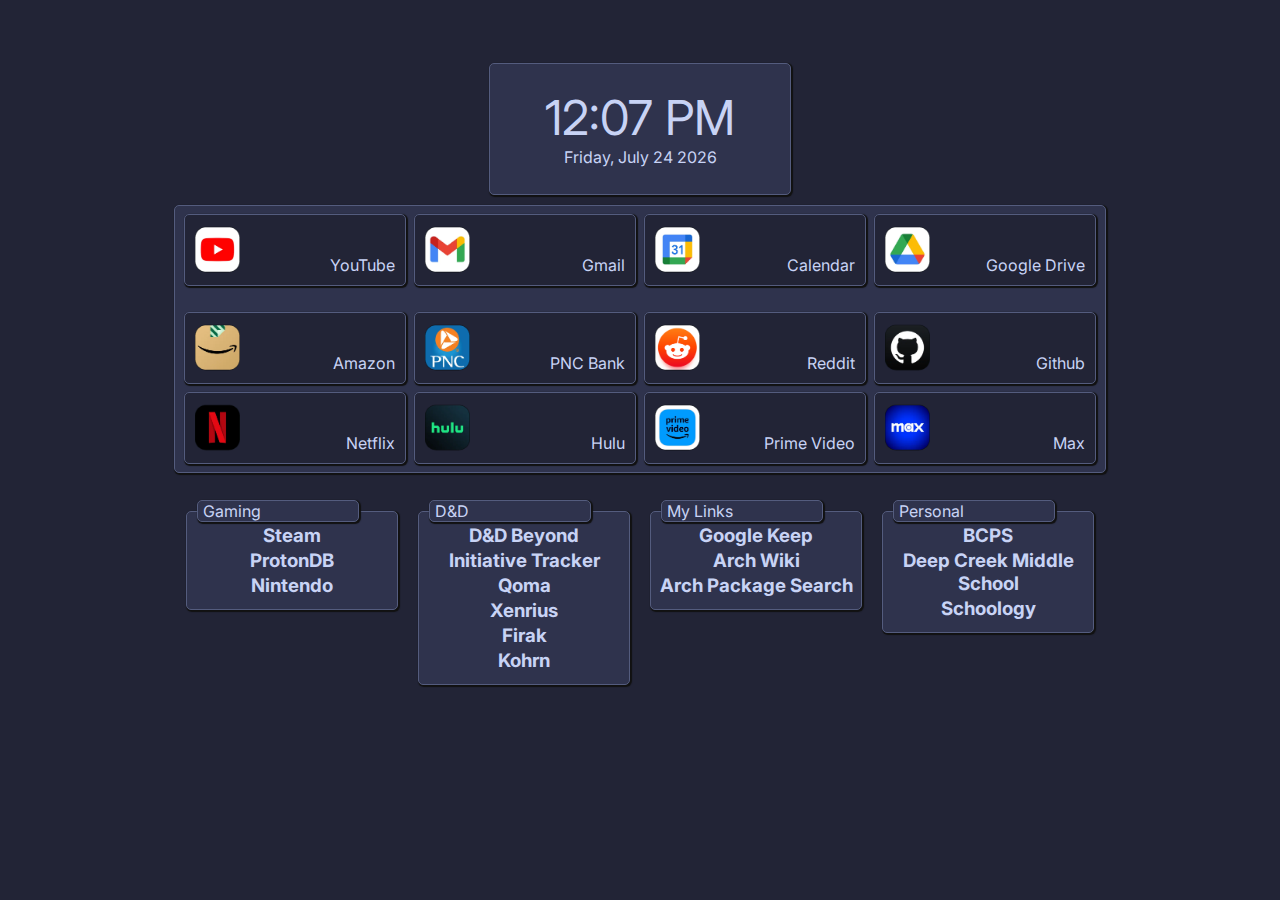
<file: index.html>
<!DOCTYPE html>

<html>
	<head>
			<meta charset='UTF-8'>
			<link rel='stylesheet' href='style.css'>
			<title>Home Page</title>
			<script src='main.js' defer></script>
			<link rel='preconnect' href='https://fonts.googleapis.com'><link rel='preconnect' href='https://fonts.gstatic.com' crossorigin><link href='https://fonts.googleapis.com/css2?family=Inter:wght@500&display=swap' rel='stylesheet'>
	</head>
	<body>
    <!-- Clock Section -->
		<div class='dateTime'>
			<div class='time'></div>
			<div class='date'></div>
		</div>
    <!-- Image Links  -->
		<div class='mainDiv'>
      <!-- Row 1 -->
			<span class='buttonSpan'>
        <a href='http://youtube.com'>
				  <div class='divButton'>
					  <img class='mainImg' src='img/links-alt/youtube.png'>
            <label class='linkName'>YouTube</label>
				  </div>
        </a>
        <a href='http://gmail.com'>
				  <div class='divButton'>
					  <img class='mainImg' src='img/links-alt/gmail.png'>
            <label class='linkName'>Gmail</label>
				  </div>
        </a>
        <a href='http://calendar.google.com'>
				  <div class='divButton'>
					  <img class='mainImg' src='img/links-alt/calendar.png'>
            <label class='linkName'>Calendar</label>
				  </div>
        </a>
        <a href='http://drive.google.com'>
				  <div class='divButton'>
					  <img class='mainImg' src='img/links-alt/drive.png'>
            <label class='linkName'>Google Drive</label>
				  </div>
        </a>
			</span>
			<br/>
      <!-- Row 2 -->
			<span class='buttonSpan'>
        <a href='http://amazon.com'>
				  <div class='divButton'>
					  <img class='mainImg' src='img/links-alt/amazon.png'>
            <label class='linkName'>Amazon</label>
				  </div>
        </a>
        <a href='http://pnc.com'>
				  <div class='divButton'>
					  <img class='mainImg' src='img/links-alt/pnc.png'>
            <label class='linkName'>PNC Bank</label>
				  </div>
        </a>
        <a href='http://reddit.com'>
				  <div class='divButton'>
					  <img class='mainImg' src='img/links-alt/reddit.png'>
            <label class='linkName'>Reddit</label>
				  </div>
        </a>
        <a href='http://github.com'>
				  <div class='divButton'>
					  <img class='mainImg' src='img/links-alt/github.png'>
            <label class='linkName'>Github</label>
				  </div>
        </a>
			</span>
      <span class='buttonSpan'>
        <!-- Row 3 -->
        <a href='http://netflix.com'>
				  <div class='divButton'>
					  <img class='mainImg' src='img/links-alt/netflix.png'>
            <label class='linkName'>Netflix</label>
				  </div>
        </a>
        <a href='http://hulu.com'>
				  <div class='divButton'>
					  <img class='mainImg' src='img/links-alt/hulu.png'>
            <label class='linkName'>Hulu</label>
				  </div>
        </a>
        <a href='http://amazon.com/gp/video/storefront'>
				  <div class='divButton'>
					  <img class='mainImg' src='img/links-alt/prime-video.png'>
            <label class='linkName'>Prime Video</label>
				  </div>
        </a>
        <a href='http://Max.com'>
				  <div class='divButton'>
					  <img class='mainImg' src='img/links-alt/max.png'>
            <label class='linkName'>Max</label>
				  </div>
        </a>
		  </span>
    </div>
    <br>
    <!-- Link Groups -->
		<div class='linkContainer'>
			<div>
				<div class='linkGroup'>
          <label class='linkTitle'>Gaming</label>
					<a href='http://steampowered.com'><h3>Steam</h3></a>
					<a href='https://www.protondb.com/'><h3>ProtonDB</h3></a>
					<a href='http://nintendo.com'><h3>Nintendo</h3></a>
				</div>
				<div class='linkGroup'>
          <label class='linkTitle'>D&D</label>
          <a href='https://www.dndbeyond.com/'><h3>D&D Beyond</h3></a>
          <a href='https://jmjr97.github.io/tracker/index.html'><h3>Initiative Tracker</h3></a>
					<a href='https://www.dndbeyond.com/characters/120891087'><h3>Qoma</h3></a>
					<a href='https://www.dndbeyond.com/characters/132356132'><h3>Xenrius</h3></a>
					<a href='https://www.dndbeyond.com/characters/140122896'><h3>Firak</h3></a>
					<a href='https://www.dndbeyond.com/characters/136682350'><h3>Kohrn</h3></a>
				</div>
				<div class='linkGroup'>
          <label class='linkTitle'>My Links</label>
          <a href='https://keep.google.com/'><h3>Google Keep</h3></a>
					<a href='https://wiki.archlinux.org/'><h3>Arch Wiki</h3></a>
					<a href='https://archlinux.org/packages/'><h3>Arch Package Search</h3></a>
				</div>
				<div class='linkGroup'>
          <label class='linkTitle'>Personal</label>
					<a href='http://bcps.org'><h3>BCPS</h3></a>
					<a href='http://deepcreekms.bcps.org'><h3>Deep Creek Middle School</h3></a>
          <a href='https://bcps.schoology.com/'><h3>Schoology</h3></a>

				</div>
			</div>
		</div>
	</body>
</html>
</file>
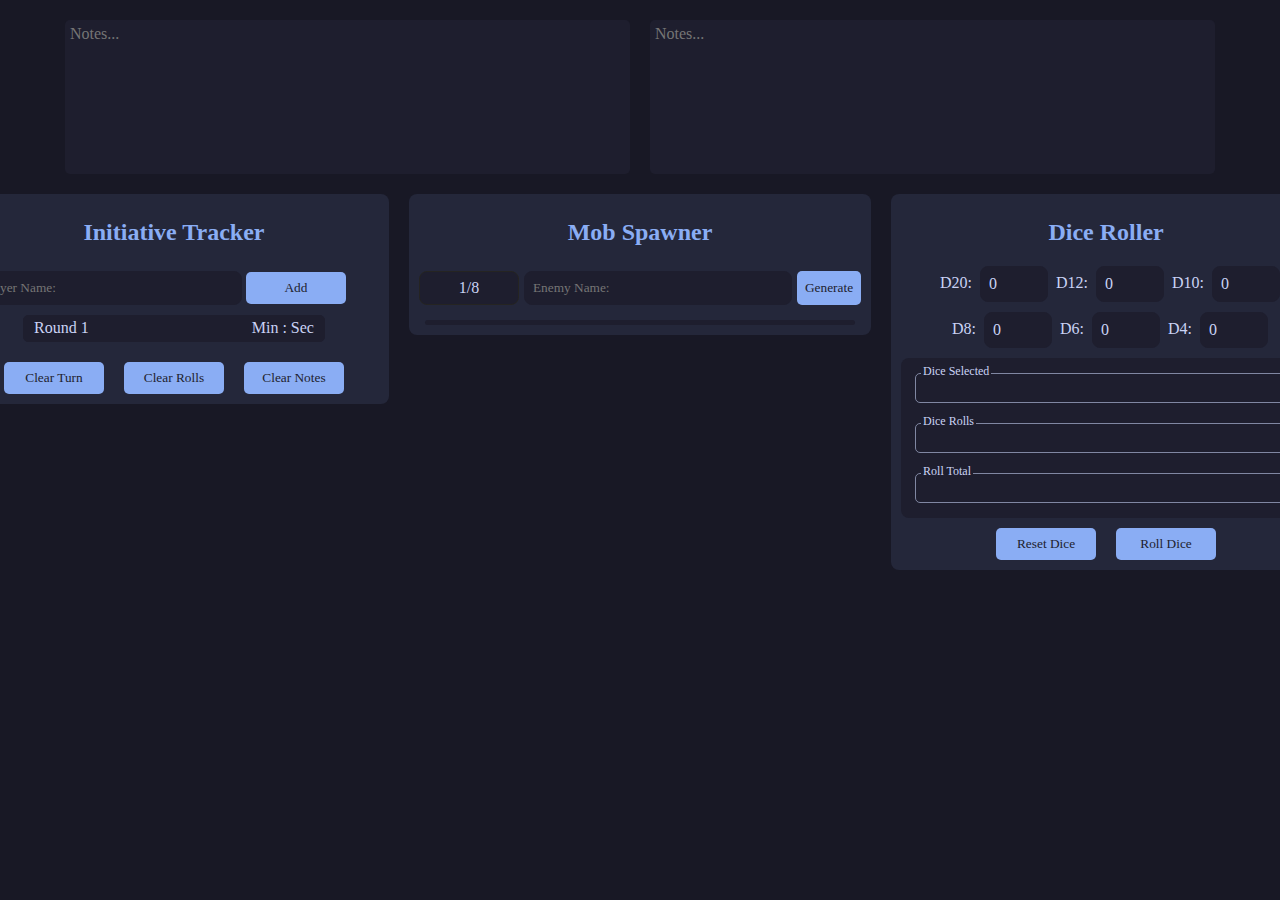
<file: dm-tools/index.html>
<!DOCTYPE html>
<html lang='en'>
	<head>
		<meta charset='UTF-8'>
		<title>Dm Tools</title>
		<link href='css/style.css' rel='stylesheet'>
	</head>
	<body>
		<div class='page-container'>
			<div class='dm-notes'>
				<div class='note-div'>
					<textarea class='n_note_boxes' id='n_left_note_box' rows="8" cols='60' placeholder='Notes...'></textarea>
					<textarea class='n_note_boxes' id='n_right_note_box' rows="8" cols='60' placeholder='Notes...'></textarea>
				</div>
			</div>
			<div class='column-container'>
				<div class='left-column'>
					<div class='t_tracker_outline'>
						<div class='t_tracker_box'>
							<h2>Initiative Tracker</h2>
							<form id='t_init_form' autocomplete='off'>
								<input type='text' id='t_player_input' placeholder='Player Name:' tabindex='-1'>
								<button class='t_button' id='t_add_player' tabindex='-1'>Add</button>
							</form>
							<div class='t_round_tracker'>
								<div class='t_number'>
									<label class='t_round_number'>Round</label>
									<label class='t_round_number' id='t_round'></label>
								</div>
								<div class='t_time'>
									<label id='t_min'></label>
									<label>Min :</label>
									<label id='t_sec'></label>
									<label>Sec</label>
								</div>
							</div>
							<div class='t_players'>
								<ul id='t_player_list'>
								</ul>
							</div>
							<div class='t_bottom_buttons'>
								<button class='t_button' id='t_clear_turn' tabindex='-1'>Clear Turn</button>
								<button class='t_button' id='t_clear_rolls' tabindex='-1'>Clear Rolls</button>
								<button class='t_button' id='t_clear_notes' tabindex='-1'>Clear Notes</button>
							</div>
						</div>
					</div>
				</div>
				<div class='center-column'>
					<div class='m_mob_spawner'>
						<h2>Mob Spawner</h2>
						<form id='m_enemy_form' autocomplete='off'>
							<div class='m_mob_input'>
								<div class='m_select_container'>
									<select id='m_cr_select' class='m_select_box'>
										<option value='eighth'>1/8</option>
										<option value='quarter'>1/4</option>
										<option value='half'>1/2</option>
										<option value='one'>1</option>
										<option value='two'>2</option>
										<option value='three'>3</option>
										<option value='four'>4</option>
										<option value='five'>5</option>
										<option value='six'>6</option>
										<option value='seven'>7</option>
										<option value='eight'>8</option>
										<option value='nine'>9</option>
										<option value='ten'>10</option>
										<option value='eleven'>11</option>
										<option value='twelve'>12</option>
										<option value='thirteen'>13</option>
									</select>
								</div>
								<input type='text' id='m_enemy_name' placeholder='Enemy Name:'>
								<button id='m_add_enemy'>Generate</button>
							</div>
						</form>
						<div class='m_body_section'>
							<ul id='m_mob_list'>
							</ul>
						</div>
					</div>
				</div>
				<div class='right-column'>
					<div class='d_roller_box'>
						<h2>Dice Roller</h2>	
						<div class='d_dice_box'>
							<form class='d_dice_input'>
								<div class='d_dice_row'>
									<label class='d_dice_label' for='d20'>D20:</label>
									<input type='number' class='d_dice_number' id='d_d20_input'  name='d20' min='0' max='50' value=0>
									<label class='d_dice_label' for='d12'>D12:</label>
									<input type='number' class='d_dice_number' id='d_d12_input' name='d12' min='0' max='50' value=0>
									<label class='d_dice_label' for='d10'>D10:</label>
									<input type='number' class='d_dice_number' id='d_d10_input' name='d10' min='0' max='50' value=0>
								</div>
								<div class='d_dice_row'>
									<label class='d_dice_label' for='d8'>D8:</label>
									<input type='number' class='d_dice_number' id='d_d8_input' name='d8' min='0' max='50' value=0>
									<label class='d_dice_label' for='d6'>D6:</label>
									<input type='number' class='d_dice_number' id='d_d6_input' name='d6' min='0' max='50' value=0>
									<label class='d_dice_label' for='d4'>D4:</label>
									<input type='number' class='d_dice_number' id='d_d4_input' name='d4' min='0' max='50' value=0>
								</div>
							</form>
							<div class='d_dice_result_box'>
								<div class='d_result_row'>
									<label class='d_result_label'>Dice Selected</label>
									<input type='text' class='d_result_value' id='d_dice_selected' maxlength='50' spellcheck='false' value=''>
								</div>
								<div class='d_result_row'>
									<label class='d_result_label'>Dice Rolls</label>
									<input type='text' class='d_result_value' id='d_dice_rolls' maxlength='50' spellcheck='false' value=''>
								</div>
								<div class='d_result_row'>
									<label class='d_result_label'>Roll Total</label>
									<input type='text' class='d_result_value' id='d_dice_total' maxlength='50' spellcheck='false' value=''>
								</div>
							</div>
							<div class='d_dice_button'>
								<button class='d_button' id='d_clear_dice' tabindex='-1'>Reset Dice</button>
								<button class='d_button' id='d_calculate_dice' tabindex='-1'>Roll Dice</button>
							</div>
						</div>
					</div>
				</div>
			</div>
		</div>
		<script src='js/notes.js'></script>
		<script src='js/tracker.js'></script>
		<script src='js/spawner.js'></script>
		<script src='js/dice.js'></script>
	</body>
</html>
</file>
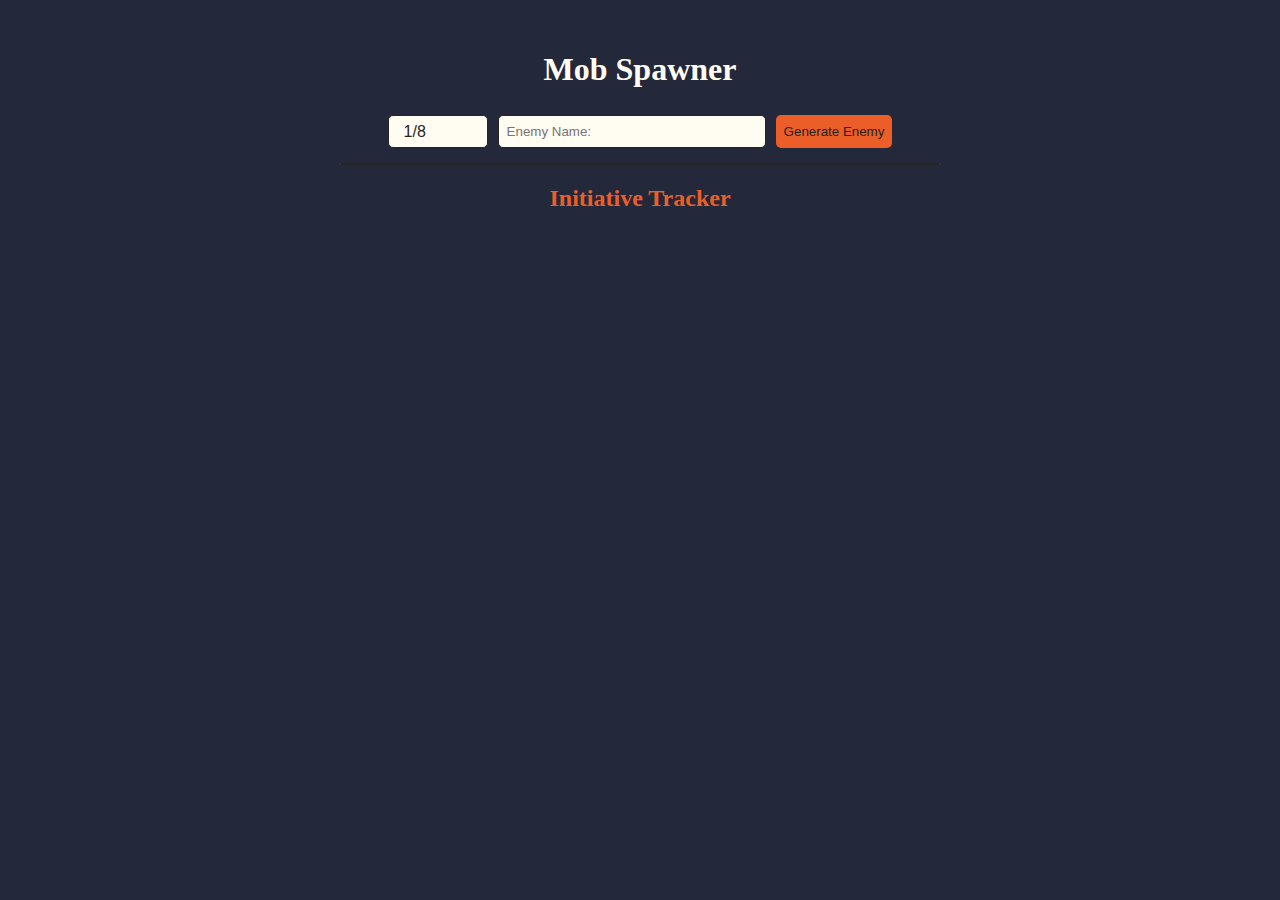
<file: mobspawner/index.html>
<!DOCTYPE html>

<html lang='en'>
  <head>
    <meta charset='UTF-8'>
    <meta name='viewport' content='width=device-width, initial-scale=1'>
    <title>Mob Spawner</title>
    <link href='style.css' rel='stylesheet'>
		<script src='main.js' defer></script>
  </head>
  <body>
    <div class='container'>
      <h1>Mob Spawner</h1>
      <form autocomplete='off'>
        <div class='inputSection'>
          <div class='selectContainer'>
            <select id='crSelect' class='selectBox'>
              <option value='eighth'>1/8</option>
              <option value='quarter'>1/4</option>
              <option value='half'>1/2</option>
              <option value='one'>1</option>
              <option value='two'>2</option>
              <option value='three'>3</option>
              <option value='four'>4</option>
              <option value='five'>5</option>
              <option value='six'>6</option>
              <option value='seven'>7</option>
              <option value='eight'>8</option>
              <option value='nine'>9</option>
              <option value='ten'>10</option>
              <option value='eleven'>11</option>
              <option value='twelve'>12</option>
              <option value='thirteen'>13</option>
            </select>
          </div>
          <input type='text' id='nameInput' placeholder='Enemy Name:'>
          <button id='addEnemy'>Generate Enemy</button>
        </div>
      </form>
      <div class='bodySection'>
        <ul id='mobList'>
        </ul>
      </div>
      <h2><a href='https://jmjr97.github.io/tracker/index.html'>Initiative Tracker</a></h2>
    </div>
  </body>
</html>
</file>
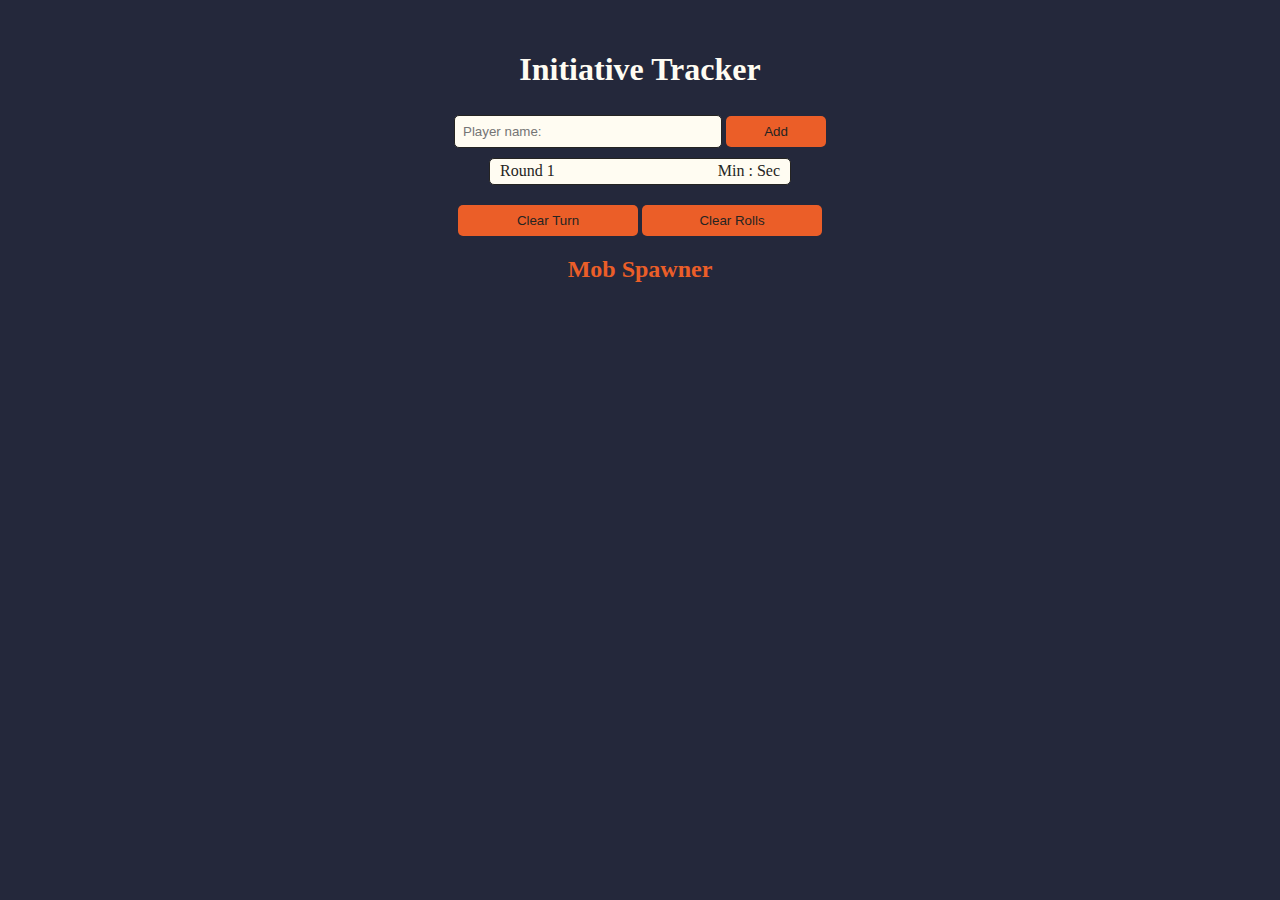
<file: tracker/index.html>
<!DOCTYPE html>
<html lang='en'>
  <head>
    <meta charset='UTF-8'>
    <meta name='viewport' content='width=device-width, initial-scale=1'>
    <title>Initiative Tracker</title>
    <link href='style.css' rel='stylesheet'>
  </head>
  <body>
    <div class='container'>
      <h1>Initiative Tracker</h1>
      <form autocomplete='off'>
        <input type='text' id='playerInput' placeholder='Player name:' tabindex='-1'>
        <button id='addPlayer' tabindex='-1'>Add</button>
      </form>
      <div class='roundTracker'>
        <div class='number'>
          <label class='roundNum'>Round</label>
          <label class='roundNum' id='round'></label>
        </div>
        <div class='time'>
          <label id='min'></label>
          <label>Min :</label>
          <label id='sec'></label>
          <label>Sec</label>
        </div>
      </div>
      <div class='players'>
      <ul id='playerList'>
      </ul>
      </div>
      <button id='clearTurn' tabindex='-1'>Clear Turn</button>
      <button id='clearRolls' tabindex='-1'>Clear Rolls</button>
      <h2><a href='https://jmjr97.github.io/mobspawner/index.html'>Mob Spawner</a></h2>
    </div> 
    <script src='main.js'></script>
  </body>
</html>
</file>
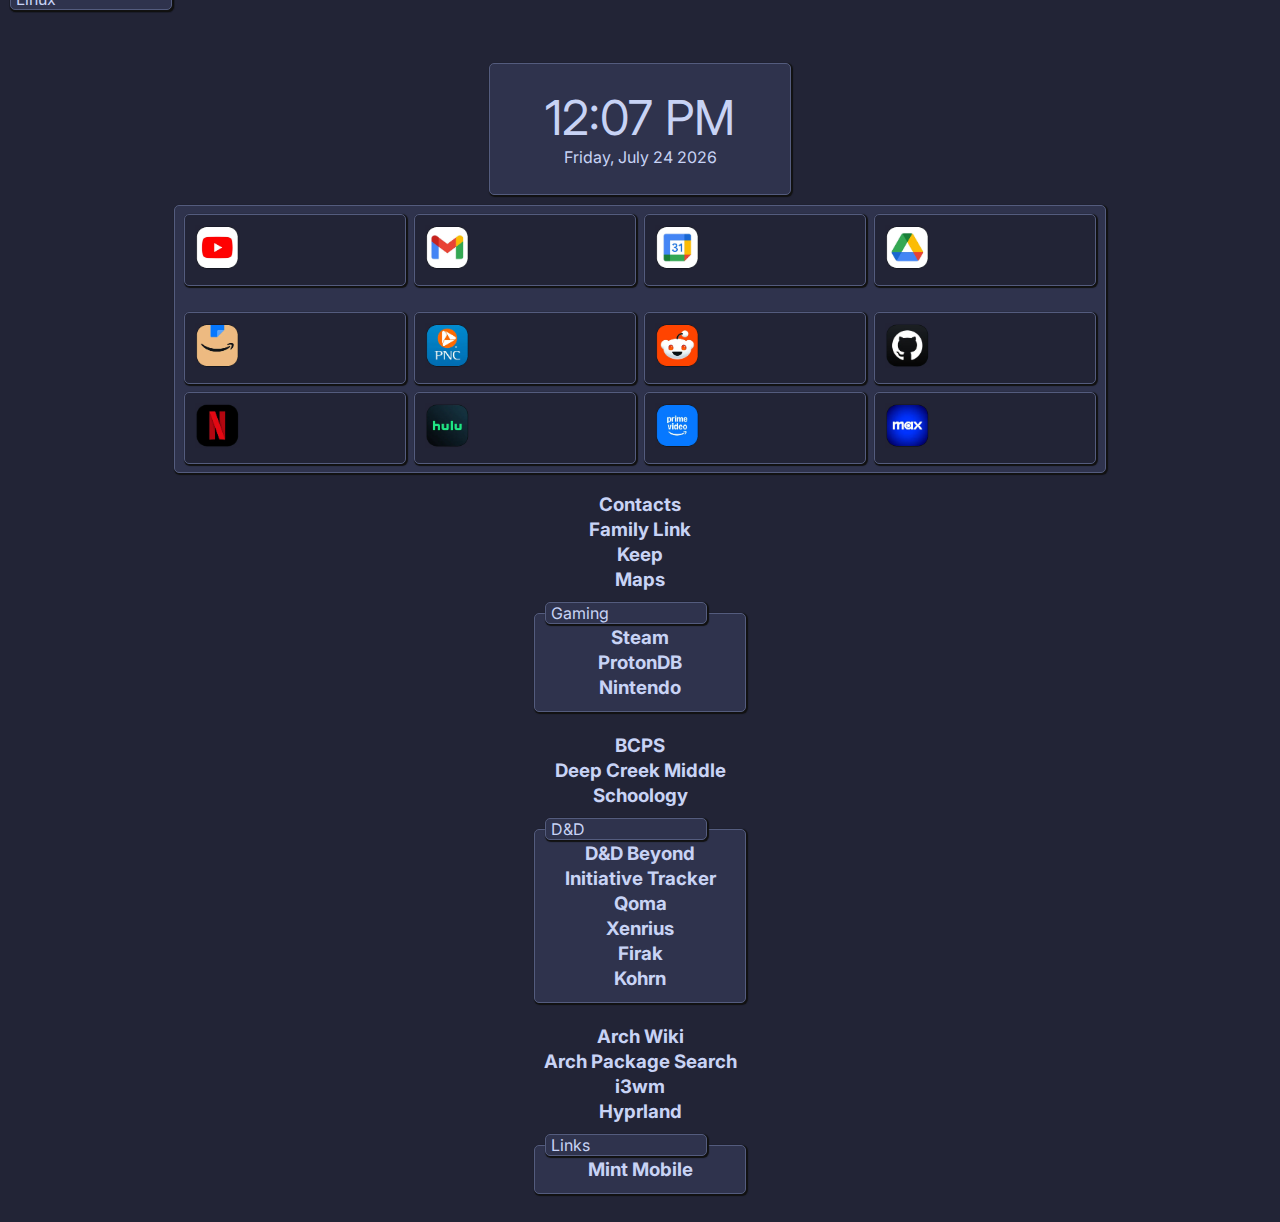
<file: index-old.html>
<!DOCTYPE html>

<html>
	<head>
			<meta charset='UTF-8'>
			<link rel='stylesheet' href='style.css'>
			<title>Home Page</title>
			<script src='main.js' defer></script>
			<link rel='preconnect' href='https://fonts.googleapis.com'><link rel='preconnect' href='https://fonts.gstatic.com' crossorigin><link href='https://fonts.googleapis.com/css2?family=Inter:wght@500&display=swap' rel='stylesheet'>
	</head>
	<body>
    <!-- Clock Section -->
    <!-- Left Side  -->
		<div class=frame-div>
			<div class=main-left-div>
				<div class='dateTime'>
					<div class='time'></div>
					<div class='date'></div>
				</div>
			</div>
		</div>
		<div class=main-right-div>
    <!-- Image Links  -->
			<div class='mainDiv'>
				<!-- Row 1 -->
				<span class='buttonSpan'>
					<a href='http://youtube.com'>
						<div class='divButton'>
							<img class='mainImg' src='img/links/youtube.jpg'>
						</div>
					</a>
					<a href='http://gmail.com'>
						<div class='divButton'>
							<img class='mainImg' src='img/links/gmail.jpg'>
						</div>
					</a>
					<a href='http://calendar.google.com'>
						<div class='divButton'>
							<img class='mainImg' src='img/links/calendar.jpg'>
						</div>
					</a
					<a href='http://drive.google.com'>
						<div class='divButton'>
							<img class='mainImg' src='img/links/drive.jpg'>
						</div>
					</a>
				</span>
				<br/>
				<!-- Row 2 -->
				<span class='buttonSpan'>
					<a href='http://amazon.com'>
						<div class='divButton'>
							<img class='mainImg' src='img/links/amazon.jpg'>
						</div>
					</a>
					<a href='http://pnc.com'>
						<div class='divButton'>
							<img class='mainImg' src='img/links/pnc.jpg'>
						</div>
					</a>
					<a href='http://reddit.com'>
						<div class='divButton'>
							<img class='mainImg' src='img/links/reddit.jpg'>
						</div>
					</a>
					<a href='http://github.com'>
						<div class='divButton'>
							<img class='mainImg' src='img/links/github.jpg'>
						</div>
					</a>
				</span>
				<span class='buttonSpan'>
					<!-- Row 3 -->
					<a href='http://netflix.com'>
						<div class='divButton'>
							<img class='mainImg' src='img/links/netflix.jpg'>
						</div>
					</a>
					<a href='http://hulu.com'>
						<div class='divButton'>
							<img class='mainImg' src='img/links/hulu.jpg'>
						</div>
					</a>
					<a href='http://amazon.com/gp/video/storefront'>
						<div class='divButton'>
							<img class='mainImg' src='img/links/prime-video.jpg'>
						</div>
					</a>
					<a href='http://Max.com'>
						<div class='divButton'>
							<img class='mainImg' src='img/links/max.jpg'>
						</div>
					</a>
				</span>
			</div>
		</div>
    <br>
    <!-- Link Groups -->
		<div class='linkContainer'>
			<div class='linkColumn'>
				<div class='linkGroupTop'>
					<label class='linkTitle'>Google</label>
					<a href='https://contacts.google.com/'><h3>Contacts</h3></a>
					<a href='https://familylink.google.com/'><h3>Family Link</h3></a>
					<a href='https://keep.google.com/'><h3>Keep</h3></a>
					<a href='https://www.google.com/maps/'><h3>Maps</h3></a>
				</div>
				<div class='linkGroup'>
					<label class='linkTitle'>Gaming</label>
					<a href='http://steampowered.com'><h3>Steam</h3></a>
					<a href='https://www.protondb.com/'><h3>ProtonDB</h3></a>
					<a href='http://nintendo.com'><h3>Nintendo</h3></a>
				</div>
			</div>
			<div class='linkColumn'>
				<div class='linkGroupTop'>
					<label class='linkTitle'>Personal</label>
					<a href='http://bcps.org'><h3>BCPS</h3></a>
					<a href='http://deepcreekms.bcps.org'><h3>Deep Creek Middle</h3></a>
					<a href='https://bcps.schoology.com/'><h3>Schoology</h3></a>
				</div>
				<div class='linkGroup'>
					<label class='linkTitle'>D&D</label>
					<a href='https://www.dndbeyond.com/'><h3>D&D Beyond</h3></a>
					<a href='https://jmjr97.github.io/tracker/index.html'><h3>Initiative Tracker</h3></a>
					<a href='https://www.dndbeyond.com/characters/120891087'><h3>Qoma</h3></a>
					<a href='https://www.dndbeyond.com/characters/132356132'><h3>Xenrius</h3></a>
					<a href='https://www.dndbeyond.com/characters/140122896'><h3>Firak</h3></a>
					<a href='https://www.dndbeyond.com/characters/136682350'><h3>Kohrn</h3></a>
				</div>
			</div>
			<div class='linkColumn'>
				<div class='linkGroupTop'>
					<label class='linkTitle'>Linux</label>
					<a href='https://wiki.archlinux.org/'><h3>Arch Wiki</h3></a>
					<a href='https://archlinux.org/packages/'><h3>Arch Package Search</h3></a>
					<a href='https://i3wm.org/'><h3>i3wm</h3></a>
					<a href='https://wiki.hyprland.org/'><h3>Hyprland</h3></a>
				</div>
				<div class='linkGroup'>
					<label class='linkTitle'>Links</label>
					<a href='https://www.mintmobile.com/'><h3>Mint Mobile</h3></a>
				</div>
			</div>
	</body>
</html>
</file>
<file: style.css>
:root {
  --clr-bg: #222436;
  --clr-bg-alt: #2f334d;
  --clr-fg: #c8d3f5;
  --clr-border: #545c7e;
  --clr-shadow: #111111;
  --clr-hover: #eb5e28;
}

body {
  background-color: var(--clr-bg);
	background-repeat: no-repeat;
}

a {
	text-decoration: none;
}

h2 {
	color: var(--clr-fg);
	text-align: center;
}

h3 {
	color: var(--clr-fg);
	text-align: center;
	margin: 2px;
}

h3:hover {
  color: var(--clr-hover);
}

label {
  width: 150px;
  padding: none;
}

/* Time */
.dateTime {
	margin: auto;
  margin-top: 5%;
	width: 300px;
	height: 130px;
	font-size: 16px;
	text-align: center;
	color: var(--clr-fg);
	background-color: var(--clr-bg-alt);
  border: 1px solid var(--clr-border);
  box-shadow: 1px 1px 1px 1px var(--clr-shadow);
	border-radius: 5px;
	font-family: 'Inter', sans-sarif;
}

.time {
  margin-top: 24px;
	font-size: 3em;
}

/* Image Links */
.mainImg {
	margin: 10px;
	width: 45px;
	display: block;
}

.mainDiv {
	margin: auto;
  margin-top: 10px;
  padding: 4px 0;
	width: 930px;
	background-color: var(--clr-bg-alt);
	border-radius: 5px;
	overflow: hidden;
	display: grid;
  border: 1px solid var(--clr-border);
  box-shadow: 1px 1px 1px 1px var(--clr-shadow);
}

.buttonSpan {
  margin: auto;
	padding: none;
}

.divButton {
  margin: 4px;
  width: 220px;
  height: 70px;
  border: 1px solid var(--clr-border);
	border-radius: 5px;
  box-shadow: 1px 1px 1px 1px var(--clr-shadow);
	background-color: var(--clr-bg);
  float: left;
  text-align: right;
  position: relative;
  cursor: pointer;
}

.divButton:hover {
  border: 1px solid var(--clr-hover);
}

.linkName {
  color: var(--clr-fg);
	font-family: 'Inter', sans-sarif;
  position: absolute;
  right: 10px;
  top: 40px;
  cursor: pointer;
}

/* Weather */
.weather {
  margin: auto;
  margin-top: 10px;
  width: 930px;
	height: 130px;
  justify-content: center;
	color: var(--clr-fg);
	background-color: var(--clr-bg-alt);
  border: 1px solid var(--clr-border);
  border-radius: 5px;
  box-shadow: 1px 1px 1px 1px var(--clr-shadow);
	border-radius: 5px;
  display: flex;
	font-family: 'Inter', sans-sarif;
}

.currentWeather {
  text-align: center;
  width: 185px;
  float: left;
}

.forecast {
  text-align: center;
  width: 744px;
  border-left: 1px solid var(--clr-border);
}

.weatherDay {
  margin: auto;
  padding-top: 10px;
  text-align: center;
  width: 186px;
  height: 130px;
  float: left;
}

.weatherText {
  display: inline-block;
  margin-bottom: 10px;
  border-bottom: 1px solid var(--clr-border);
}

.weatherIcon {
  width: 70px;
  height: 70px;
}

/* Link Container */
.linkContainer {
	margin: auto;
	width: 930px;
  height: fit-content;
  justify-items: center;
	display: grid;
	font-family: 'Inter', sans-sarif;
}

.linkGroup {
  position: relative;
  margin: 20px 10px;
	width: 210px;
	float: left;
	font-weight: 400;
  padding: 10px 0;
  border: 1px solid var(--clr-border);
  box-shadow: 1px 1px 1px 1px var(--clr-shadow);
  border-radius: 5px;
  background-color: var(--clr-bg-alt);
}

.linkTitle {
  position: absolute;
  padding: 0 5px;
  top: -12px;
  left: 10px;
  color: var(--clr-fg);
  background: var(--clr-bg-alt);
  border: 1px solid var(--clr-border);
  border-radius: 5px;
  box-shadow: 1px 1px 1px 1px var(--clr-shadow);
}
</file>
<file: dm-tools/css/style.css>
@import url(colors.css);
@import url(notes.css);
@import url(tracker.css);
@import url(spawner.css);
@import url(dice.css);

* {
	font-family: 'Noto Sans', sans-sarif;
}

body {
	background: var(--page-bg);
}

.page-container {
	display: block;
	justify-content: center;
}

.column-container {
	display: flex;
	margin: 20px 0px;
	justify-content: center;
	gap: 20px;
}

.dm-notes {
	margin: 20px 0px;
	height: max-content;
}

.left-column {
	height: max-content;
}

.center-column {
	height: max-content;
}

.right-column {
	height: max-content;
}

h1 {
	color: #8aadf4;
}

h2 {
	color: #8aadf4;
	text-align: center;
}
</file>
<file: mobspawner/style.css>
:root {
  --clr-page-bg: #24283b;
  --clr-bg: #fffcf2;
  --clr-bg-dark: #3b4261;
  --clr-text-box: #fffcf2;
  
  --clr-text: #252422;
  --clr-text-dim: #ccc5b9;
  --clr-text-contrast: #fffcf2;

  --clr-border: #252422;
  --clr-border-light: #ccc5b9;
  
  --clr-btn: #eb5e28;
	font-family: 'Inter', sans-sarif;
}

body {
  background-color: var(--clr-page-bg);
}

h1 {
  color: var(--clr-text-contrast);
}

a {
  color: var(--clr-btn);
  text-decoration: none;
}

input:focus {
  outline: none;
}

textarea:focus {
  outline: none;
}

textarea {
  resize: none;
}

/* Boxes */

.container {
  text-align: center;
  margin: 20px auto;
  width: 600px;
  padding: 10px;
}

.inputSection {
  display: flex;
  margin: auto;
  margin-bottom: 10px;
  justify-content: center;
}

.bodySection {
  border: 1px solid var(--clr-border);
  border-radius: 5px;
  background-color: var(--clr-bg);
}

/* Header */

.selectContainer {
  display: flex;
  margin: 5px;
  width: 100px;
  justify-content: center;
}

.selectBox {
  appearance: none;
  width: 100%;
  padding: 0 30px 0 15px;
  color: var(--clr-text);
  background-color: var(--clr-text-box);
  border: none;
  font-size: 16px;
  border: 1px solid var(--clr-border);
  border-radius: 5px;
}

#nameInput {
  margin: 5px;
  width: 250px;
  padding: 8px;
  background-color: var(--clr-text-box);
  border-radius: 5px;
  border: 1px solid var(--clr-border);
}

#addEnemy {
  margin: 5px;
  background-color: var(--clr-btn);
  color: var(--clr-text);
  border: none;
  padding: 8px;
  border: none;
  border-radius: 5px;
  cursor: pointer;
}

#addEnemy:hover {
  color: var(--clr-text-contrast);
}

/* Content */

ul {
  margin: auto;
  padding: 0;
  list-style-type: none;
}

li {
  align-self: center;
  margin: 20px auto;
  /* padding-top: 15px; */
  padding-bottom: 5px;
  width: 95%;
  border-bottom: 1px solid var(--clr-border-light);
}

li:last-of-type {
  border: none;
}

.row {
  display: flex;
  margin-bottom: 10px;
  justify-content: space-evenly;
}

.label {
  position: relative;
}

.textLabel {
  position: absolute;
  text-align: center;
  top: -8px;
  left: 5px;
  padding: 0 2px;
  font-size: 12px;
  color: var(--clr-text);
  background-color: var(--clr-bg);
}

.statBox {
  padding: 5px;
  width: 50px;
  text-align: center;
  font-size: 16px;
  border: 1px solid var(--clr-border);
  border-radius: 5px;
  color: var(--clr-text);
  background-color: var(--clr-bg);
}

.nameBox {
  padding: 5px;
  text-indent: 10px;
  width: 400px;
  font-size: 16px;
  border: 1px solid var(--clr-border);
  border-radius: 5px;
  color: var(--clr-text);
  background-color: var(--clr-bg);
}

.noteBox {
  margin-right: 5px;
  padding: 5px;
  width: 500px;
  font-size: 16px;
  border: 1px solid var(--clr-border);
  border-radius: 5px;
  color: var(--clr-text);
  background-color: var(--clr-bg);
}

.delete {
  padding: 5px 10px;
  height: 30px;
  border: none;
  border-radius: 5px;
  color: var(--clr-text);
  background-color: var(--clr-btn);
  cursor: pointer;
}

.delete:hover {
  color: var(--clr-text-contrast);
}
</file>
<file: tracker/style.css>
:root {
  --clr-page-bg: #24283b;
  --clr-bg: #fffcf2;
  --clr-bg-dark: #3b4261;
  --clr-text-box: #fffcf2;
  
  --clr-text: #252422;
  --clr-text-dim: #ccc5b9;
  --clr-text-contrast: #fffcf2;

  --clr-border: #252422;
  --clr-border-light: #ccc5b9;
  
  --clr-btn: #eb5e28;
	font-family: 'Inter', sans-sarif;
}

body {
  background-color: var(--clr-page-bg);
}

h1 {
  color: var(--clr-text-contrast);
}

a {
  color: var(--clr-btn);
  text-decoration: none;
}

.container {
  text-align: center;
  margin: 20px auto;
  width: 400px;
  padding: 10px;
}

#playerInput {
  margin: 5px 0;
  justify-content: space-between;
  align-items: center;
  width: 250px;
  background-color: var(--clr-text-box);
  padding: 8px;
  border-radius: 5px;
  border: 1px solid var(--clr-border);
}

#playerInput:focus {
  outline: none;
}

#addPlayer {
  background-color: var(--clr-btn);
  color: var(--clr-text);
  border: none;
  width: 100px;
  padding: 8px;
  border: none;
  border-radius: 5px;
  cursor: pointer;
}

#addPlayer:hover {
  color: var(--clr-text-contrast);
}

.roundTracker {
  margin: auto;
  margin-top: 5px;
  width: 300px;
  height: 25px;
  color: var(--clr-text);
  background-color: var(--clr-bg);
  border: 1px solid var(--clr-border);
  border-radius: 5px;
}

.number {
  float: left;
  margin-left: 10px;
  padding-top: 3px;
}

.time {
  text-align: right;
  padding-top: 3px;
  margin-right: 10px;
}

#clearTurn {
  margin-top: 10px;
  background-color: var(--clr-btn);
  color: var(--clr-text);
  border: none;
  width: 180px;
  padding: 8px;
  border-radius: 5px;
  cursor: pointer;
}

#clearTurn:hover {
  color: var(--clr-text-contrast);
}

#clearRolls {
  margin-top: 10px;
  background-color: var(--clr-btn);
  color: var(--clr-text);
  border: none;
  width: 180px;
  padding: 8px;
  border-radius: 5px;
  cursor: pointer;
}

#clearRolls:hover {
  color: var(--clr-text-contrast);
}
.players {
  margin-top: 10px;
  width: 400px;
  background-color: var(--clr-bg);
  border: none;
  border-radius: 5px;
  overflow: hidden;
  display: grid;
  justify-items: center;
}

ul {
  margin: auto;
  list-style-type: none;
  width: 390px;
  padding: 0;
}

li {
  margin: 10px 5px;
  display: block;
  justify-content: space-between;
  align-items: center;
  padding: 3px;
  border-bottom: 1px solid var(--clr-border);
}

li:last-of-type {
  border: none;
}

.doneTurn {
  margin: 10px 0;
  appearance: none;
  width: 25px;
  height: 25px;
  color: green;
  border: 1px solid var(--clr-border);
  border-radius: 5px;
  margin-right: 5px;
  cursor: pointer;
}

.doneTurn:hover {
  border: 1px solid var(--clr-border-light);
}

.doneTurn:checked {
  background-color: var(--clr-btn);
  border: 1px solid var(--clr-border);
}

.doneTurn:checked ~ .playerName {
  color: var(--clr-text-dim);
  text-decoration: line-through;
}

.doneTurn:checked ~ .labels .roll {
  color: var(--clr-text-dim);
  border: 1px solid var(--clr-border-light);
}

.doneTurn:checked ~ .labels .hp {
  color: var(--clr-text-dim);
  border: 1px solid var(--clr-border-light);
}

.doneTurn:checked ~ .labels .title-init {
  color: var(--clr-text-dim);
}

.doneTurn:checked ~ .labels .title-hp {
  color: var(--clr-text-dim);
}

.labels {
  position: relative;
}

.title-init {
  position: absolute;
  text-align: center;
  top: -5px;
  left: 5px;
  font-size: 12px;
  color: var(--clr-text);
  background-color: var(--clr-bg);
}

.title-hp {
  position: absolute;
  text-align: center;
  top: -5px;
  left: 10px;
  font-size: 12px;
  color: var(--clr-text);
  background-color: var(--clr-bg);
}

.roll {
  margin: 5px 0;
  display: flex;
  width: 20px;
  font-size:16px;
  justify-content: center;
  text-align: center;
  color: var(--clr-text);
  background-color: var(--clr-bg);
  padding: 8px;
  border: 1px solid var(--clr-border);
  border-radius: 5px;
  outline: none;
}

.roll[value=''] {
  color: var(--clr-btn);
  border: 1px dashed var(--clr-btn);
}

.hp {
  margin: 5px 0;
  margin-left: 5px;
  display: flex;
  width: 28px;
  font-size:16px;
  justify-content: center;
  text-align: center;
  color: var(--clr-text);
  background-color: var(--clr-bg);
  padding: 8px;
  border: 1px solid var(--clr-border);
  border-radius: 5px;
  outline: none;
}

.hp[value=''] {
  color: var(--clr-btn);
  border: 1px dashed var(--clr-btn);
}

.playerName {
  margin: 5px 0;
  display: flex;
  width: 60%;
  align-items: center;
  color: var(--clr-text);
  padding: 8px;
}

.delete {
  margin: 5px 0;
  background-color: var(--clr-btn);
  color: var(--clr-text);
  padding: 5px 10px;
  border-radius: 5px;
  cursor: pointer;
  height: 35px;
  border: none;
}

.delete:hover {
  color: var(--clr-text-contrast);
}

.note {
  display: block;
  width: 100%;
  border: none;
  border-top: 1px solid var(--clr-border-light);
  background-color: var(--clr-bg);
  outline: none;
}

.top {
  display: flex;
}

.bottom {
  display: block;
}
</file>
